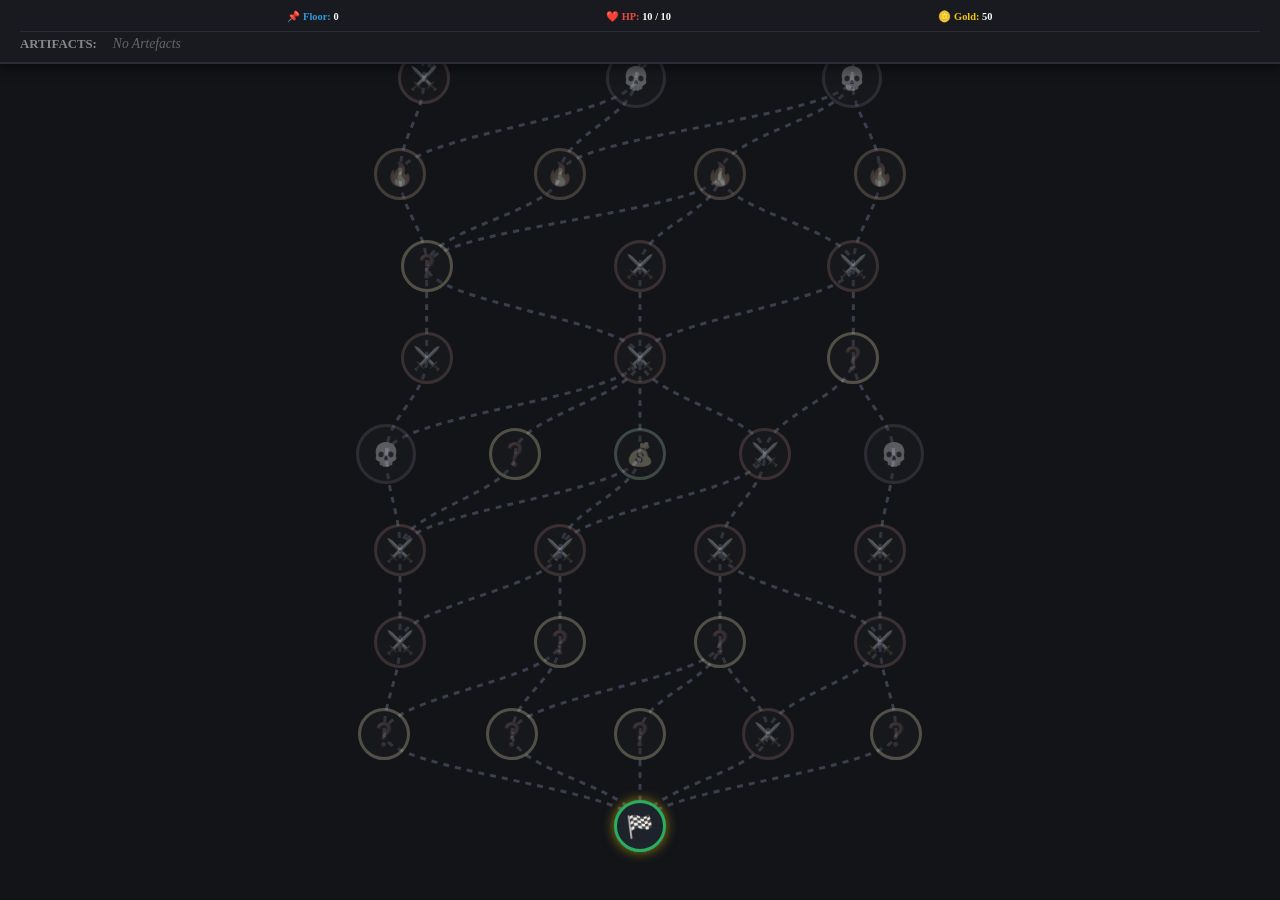
<file: index.html>
<!doctype html>
<html lang="en">
  <head>
    <meta charset="UTF-8" />
    <meta name="viewport" content="width=device-width, initial-scale=1.0" />
    <title>Card Game</title>
    <!-- Icon for the game below here -->
    <link rel="icon" href="data:," />
    <link rel="stylesheet" href="CSS/utilities.css" />
    <link rel="stylesheet" href="CSS/board.css" />
    <link rel="stylesheet" href="CSS/cards.css" />
    <link rel="stylesheet" href="CSS/map.css" />
    <link rel="stylesheet" href="CSS/event.css" />
    <link rel="stylesheet" href="CSS/topbar.css" />
  </head>
  <body>
    <div id="app"></div>

    <script type="module" src="JS/main.js"></script>
  </body>
</html>
</file>
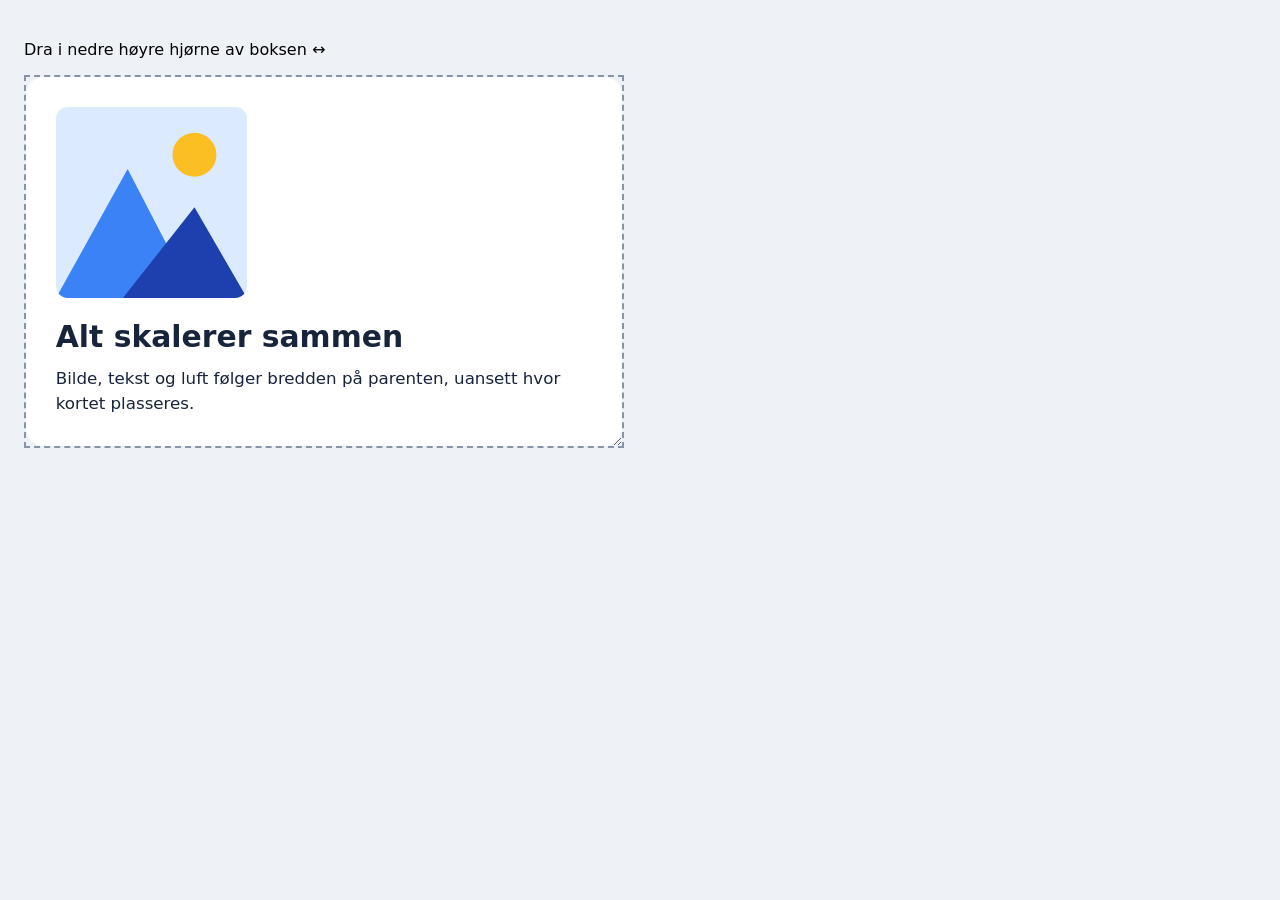
<file: testinggroundLars.html>
<!doctype html>
<html lang="nb">
  <head>
    <meta charset="UTF-8" />
    <meta name="viewport" content="width=device-width, initial-scale=1" />
    <title>Proporsjonal skalering</title>

    <style>
      * {
        box-sizing: border-box;
      }

      body {
        margin: 0;
        padding: 24px;
        font-family: system-ui, sans-serif;
        background: #eef2f6;
      }

      .testområde {
        width: 600px;
        max-width: 100%;
        min-width: 200px;
        resize: horizontal;
        overflow: auto;
        border: 2px dashed #8794a8;
      }

      .parent {
        width: 100%;
        container-type: inline-size;
      }

      .kort {
        width: 100%;
        aspect-ratio: 2 / 1;
        display: grid;
        align-items: center;

        gap: 4cqw;
        padding: 5cqw;
        border-radius: 3cqw;

        color: #17243b;
        background: white;
      }

      .bilde {
        display: block;
        width: 32cqw;
        height: 32cqw;
        flex-shrink: 0;
        object-fit: cover;
        border-radius: 2cqw;
      }

      .tekst {
        flex: 1;
        min-width: 0;
      }

      h1 {
        margin: 0 0 2cqw;
        font-size: 5cqw;
        line-height: 1.1;
      }

      .tekst p {
        margin: 0;
        font-size: 2.8cqw;
        line-height: 1.5;
      }
    </style>
  </head>

  <body>
    <p>Dra i nedre høyre hjørne av boksen ↔</p>

    <div class="testområde">
      <div class="parent">
        <article class="kort">
          <img
            class="bilde"
            alt="Illustrasjon av fjell og sol"
            src="data:image/svg+xml,%3Csvg xmlns='http://www.w3.org/2000/svg' viewBox='0 0 200 200'%3E%3Crect width='200' height='200' fill='%23dbeafe'/%3E%3Ccircle cx='145' cy='50' r='23' fill='%23fbbf24'/%3E%3Cpath d='M0 200L75 65L145 200Z' fill='%233b82f6'/%3E%3Cpath d='M70 200L145 105L200 200Z' fill='%231e40af'/%3E%3C/svg%3E"
          />

          <div class="tekst">
            <h1>Alt skalerer sammen</h1>
            <p>
              Bilde, tekst og luft følger bredden på parenten, uansett hvor
              kortet plasseres.
            </p>
          </div>
        </article>
      </div>
    </div>
  </body>
</html>
</file>
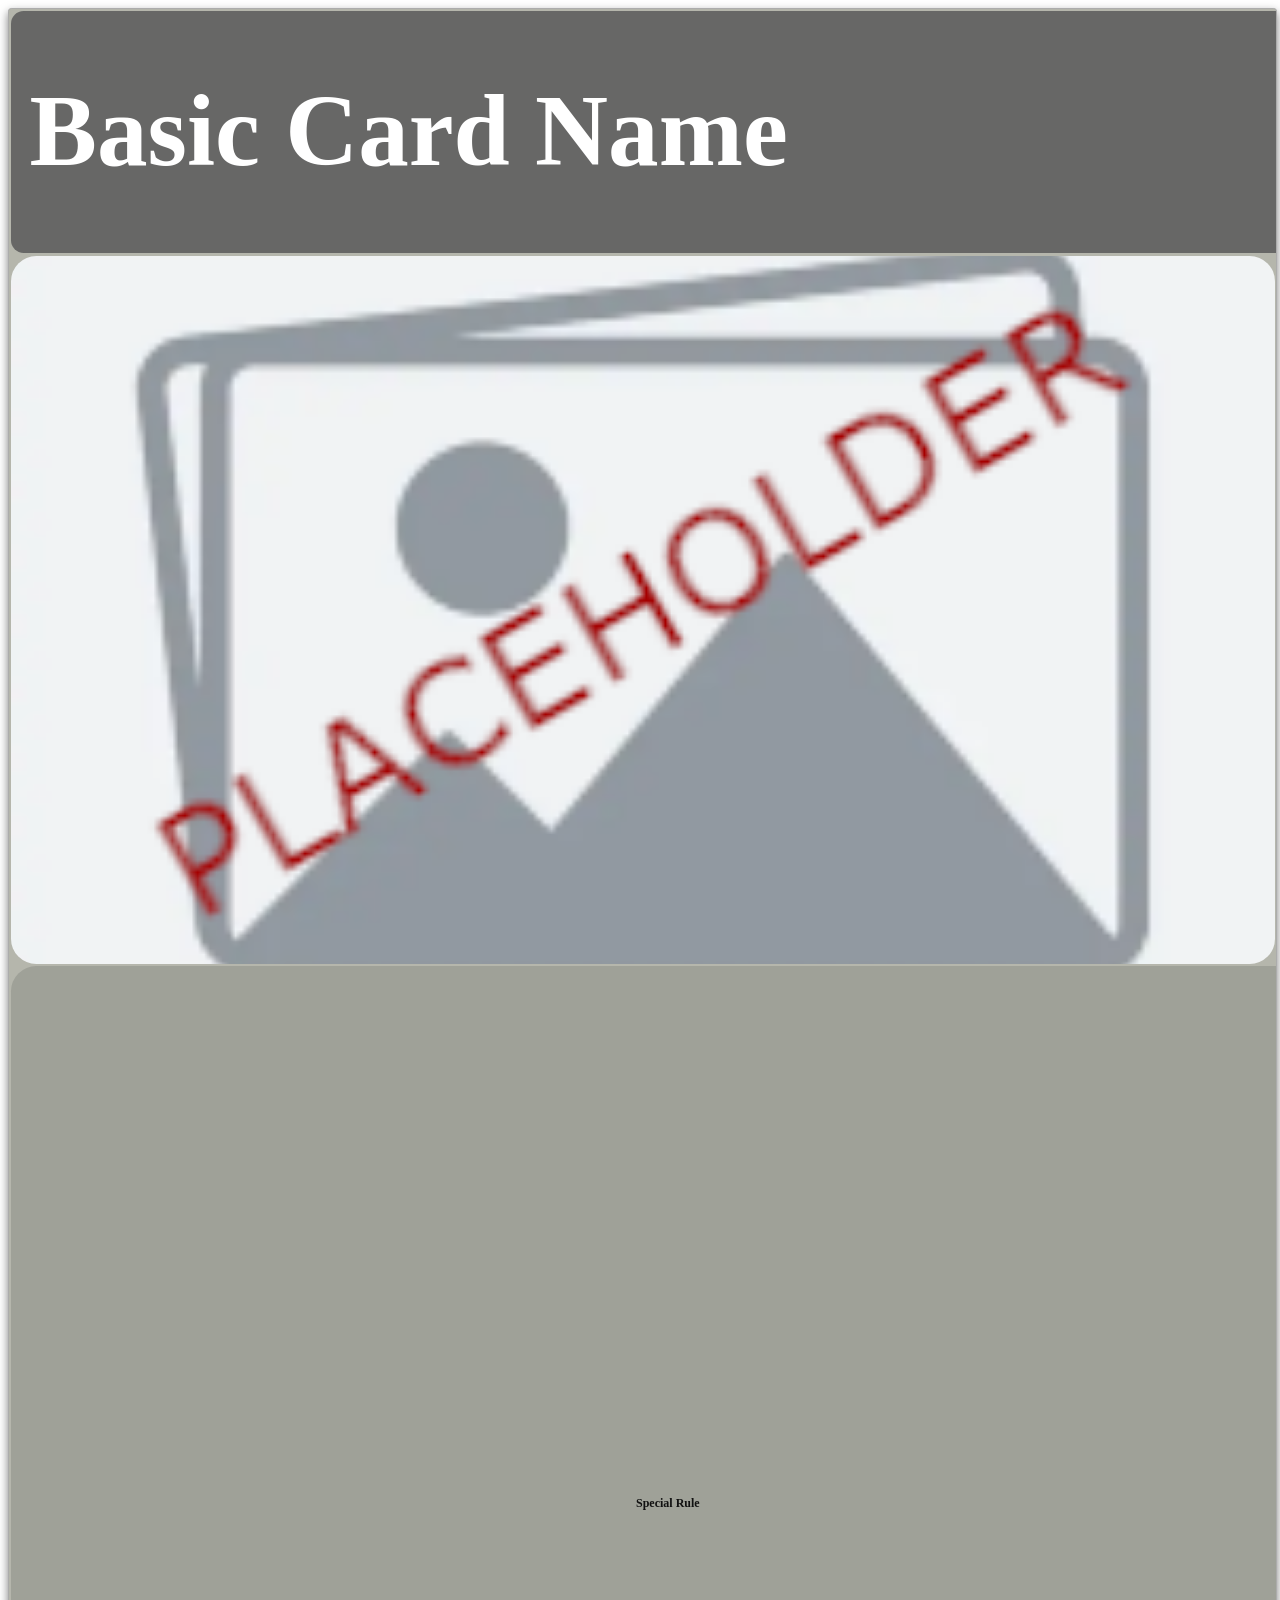
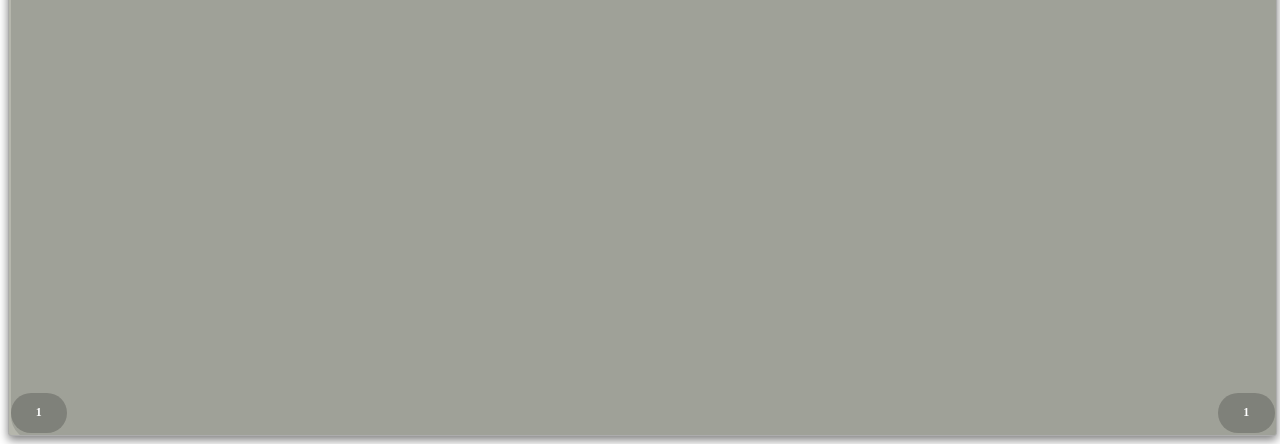
<file: HTML/card.html>
<!-- Her putter vi alt av HTML som har med kort å gjøre. -->
<!doctype html>
<html lang="en">
  <head>
    <meta charset="UTF-8" />
    <meta name="viewport" content="width=device-width, initial-scale=1.0" />
    <title>Card</title>
    <link rel="stylesheet" href="../CSS/cards.css" />
  </head>

  <!-- HUSK AT DETTE EGENTLIG IKKE ER I BRUK - DU HAR ET JS SCRIPT SOM GENERERER DETTE -->

  <body>
    <div class="card">
      <div class="cardHeader">
        <span class="cardName">Basic Card Name</span>
        <span class="cardCost">1</span>
      </div>

      <div class="card-portraitBox">
        <img
          class="card-portrait"
          src="../Assets/CardPortraits/PlaceholderPortrait.png"
          alt="Art for the Card"
        />
      </div>

      <div class="cardspecialsBox">
        <div class="cardSpecials">Special Rule</div>
      </div>

      <div class="card-stats">
        <div class="cardAtk">1</div>
        <div class="cardHP">1</div>
      </div>
    </div>
  </body>
</html>
</file>
<file: CSS/utilities.css>
/* =========================================================
   GLOBAL BOX SIZING
   ========================================================= */

*,
*::before,
*::after {
  box-sizing: border-box;
}


/* =========================================================
   HTML / BODY / APP
   ========================================================= */

html,
body,
#app {
  width: 100%;
  height: 100%;

  margin: 0;
  padding: 0;

  overflow: hidden;
}


/* =========================================================
   BODY
   ========================================================= */

body {
  background-color: #121418;

  color: #f0f0f0;

  width: 100%;
  height: 100%;

  overflow: hidden;
}


/* =========================================================
   FLEXBOX & LAYOUT HELPERS
   ========================================================= */

.row {
  display: flex;

  flex-direction: row;
}

.column {
  display: flex;

  flex-direction: column;
}

.justify-center {
  justify-content: center;
}

.justify-evenly {
  justify-content: space-evenly;
}

.align-center {
  align-items: center;
}

.padding-1 {
  padding: 1em;
}

.margin-1 {
  margin: 1em;
}

.gap-1 {
  gap: 1em;
}

/* =========================================================
   REWARDS OVERLAY
   ========================================================= */

.overlay {
  position: fixed;
  top: 0;
  left: 0;
  width: 100vw;
  height: 100vh;
  background-color: rgba(0, 0, 0, 0.75);
  backdrop-filter: blur(3px);
  display: flex;
  align-items: center;
  justify-content: center;
  z-index: 1000;
  transition: opacity 0.3s ease;
}

.overlay.hidden {
  display: none;
}

.reward-modal {
  background-color: #1a1a24;
  border: 2px solid #3b3b54;
  border-radius: 12px;
  padding: 24px;
  width: 90%;
  max-width: 720px;
  text-align: center;
  box-shadow: 0 12px 32px rgba(0, 0, 0, 0.8);
  color: #ffffff;
}

.reward-title {
  font-size: 2rem;
  color: #ffd700;
  margin-bottom: 16px;
  letter-spacing: 2px;
}

.payout-container {
  display: flex;
  justify-content: center;
  gap: 16px;
  margin-bottom: 20px;
}

.reward-item {
  background: #2a2a38;
  border: 1px solid #4a4a62;
  padding: 10px 20px;
  border-radius: 8px;
  cursor: pointer;
  display: flex;
  align-items: center;
  gap: 8px;
  font-weight: bold;
  transition: transform 0.15s ease, border-color 0.15s ease;
}

.reward-item:hover {
  transform: translateY(-2px);
  border-color: #ffd700;
}

.card-rewards-grid {
  display: flex;
  justify-content: center;
  gap: 16px;
  margin: 20px 0;
  min-height: 200px;
}

.reward-card-wrapper {
  cursor: pointer;
  transition: transform 0.2s ease, box-shadow 0.2s ease;
}

.reward-card-wrapper:hover {
  transform: translateY(-8px) scale(1.05);
}

.reward-actions {
  margin-top: 20px;
}
</file>
<file: CSS/board.css>
/* =========================================================
   GLOBAL
   ========================================================= */

*,
*::before,
*::after {
  box-sizing: border-box;
}

html,
body,
#app {
  width: 100%;
  height: 100%;

  margin: 0;
  padding: 0;

  overflow: hidden;
}

/* =========================================================
   MAIN CONTAINER
   ========================================================= */

.main-container {
  width: 100%;
  height: 100%;

  display: flex;

  overflow: hidden;
}

/* =========================================================
   LEFT / RIGHT SIDES
   ========================================================= */

.left-side,
.right-side {
  /*
   * These panels always occupy exactly 15% of the screen.
   * Their contents cannot change the width of the board.
   */
  flex: 0 0 15%;

  width: 15%;

  min-width: 0;
  min-height: 0;

  display: flex;
  flex-direction: column;

  justify-content: center;
  align-items: center;

  gap: 2rem;

  overflow: hidden;
}

/* =========================================================
   ACTIONS
   ========================================================= */

.actions {
  display: flex;
  flex-direction: column;

  gap: 0.5rem;

  margin-bottom: 1rem;
}

.btn-action {
  padding: 0.6rem 1rem;

  background-color: #2e3440;
  color: #ffffff;

  border: 1px solid #4c566a;
  border-radius: 6px;

  font-weight: bold;
  font-size: 0.9rem;

  cursor: pointer;

  transition:
    background-color 0.2s ease,
    transform 0.1s ease;
}

.btn-action:hover {
  background-color: #3b4252;
  border-color: #88c0d0;
}

.btn-action:active {
  transform: scale(0.97);
}

/* =========================================================
   PLAYER DECK
   ========================================================= */

.player-deck {
  width: 100%;
  height: 20vh;

  flex: 0 0 auto;

  background: #1f242d;

  display: flex;
  flex-direction: column;

  align-items: center;
  justify-content: center;

  border: 1px solid #3b4252;
  border-radius: 8px;

  box-shadow: inset 0 0 10px rgba(0, 0, 0, 0.5);

  overflow: hidden;
}

/* =========================================================
   HP / ENERGY
   ========================================================= */

.hpEnergy {
  width: 100%;
  height: 15vh;

  flex: 0 0 auto;

  background: #1f242d;

  border: 1px solid #3b4252;
  border-radius: 8px;

  display: flex;
  align-items: center;
  justify-content: space-around;

  gap: 1rem;

  box-shadow: inset 0 0 10px rgba(0, 0, 0, 0.5);

  overflow: hidden;
}

.hp,
.energy {
  width: fit-content;
  min-width: 20%;

  height: auto;

  padding: 4px 8px;

  background-color: #4a515e;

  border-radius: 4px;
}

/* =========================================================
   BOARD
   ========================================================= */

.board {
  /*
   * The board occupies exactly the space between the
   * left and right side panels.
   */
  flex: 1 1 0;

  width: auto;
  height: 100%;

  min-width: 0;
  min-height: 0;

  display: grid;

  /*
   * The playable area gets all remaining space.
   *
   * The hand gets its own predictable height.
   */
  grid-template-rows:
    minmax(0, 1fr)
    clamp(220px, 28vh, 320px);

  gap: 1rem;

  padding: 1rem 0;

  overflow: hidden;
}

/* =========================================================
   LANES CONTAINER
   ========================================================= */

.lanes {
  width: 100%;
  height: 100%;

  min-width: 0;
  min-height: 0;

  background: #181b20;

  border: 1px solid #2e3440;
  border-radius: 12px;

  padding: 1rem;

  display: grid;

  /*
   * THREE LANES.
   *
   * Every lane gets exactly one third of the available
   * vertical space.
   *
   * Empty lanes and occupied lanes are therefore identical
   * in size.
   */
  grid-template-rows: repeat(3, minmax(0, 1fr));

  gap: 1rem;

  /*Push the lanes slightly down*/
  margin-top: 10px;

  overflow: hidden;
}

/* =========================================================
   INDIVIDUAL LANES
   ========================================================= */

.lane-enemy,
.lane-player {
  /*
   * Every lane is controlled entirely by the grid row.
   * Contents cannot make it larger or smaller.
   */
  width: 100%;
  height: 100%;

  min-width: 0;
  min-height: 0;

  background: rgba(255, 255, 255, 0.02);

  border: 1px dashed rgba(255, 255, 255, 0.1);
  border-radius: 2px;

  /*
   * Exactly four card columns.
   *
   * Empty columns still occupy exactly the same space
   * as occupied columns.
   */
  display: grid;

  grid-template-columns: repeat(4, minmax(0, 1fr));

  align-items: center;
  justify-items: center;

  gap: 1rem;

  overflow: hidden;
}

/* =========================================================
   CARD SLOTS
   ========================================================= */

.card-slot {
  /*
   * The HEIGHT determines the card's overall size.
   *
   * Width is then derived entirely from the 5:8 aspect ratio.
   */
  height: 85%;
  width: auto;

  aspect-ratio: 5 / 8;

  min-width: 0;
  min-height: 0;

  /*
   * The slot cannot escape its grid cell.
   */
  max-height: 85%;
  max-width: 100%;

  display: flex;

  align-items: center;
  justify-content: center;

  border: 2px dashed rgba(255, 255, 255, 0.15);
  border-radius: 2px;

  color: #666;

  overflow: hidden;

  margin: 5px;

  transition: border-color 0.2s ease;
}

.card-slot:hover {
  border-color: rgba(255, 255, 255, 0.3);
}

/* =========================================================
   PLAYER HAND
   ========================================================= */

.player-hand {
  width: 100%;
  height: 100%;

  min-width: 0;
  min-height: 0;

  background: #181b20;

  border: 1px solid #2e3440;
  border-radius: 8px;

  display: flex;

  align-items: center;
  justify-content: center;

  gap: 8px;

  padding: 10px;

  overflow-x: auto;
  overflow-y: hidden;
}

/* =========================================================
   DECKS LAYOUT CONTAINER
   ========================================================= */

.decks-container {
  width: 100%;

  display: flex;
  flex-direction: column;

  padding: 10px;

  gap: 16px;

  align-items: center;
  justify-content: center;
}

/* =========================================================
   SHARED DECK CARD BASE
   ========================================================= */

.deck-pile {
  width: 180px;
  height: 250px;

  border-radius: 8px;

  display: flex;

  align-items: center;
  justify-content: center;

  text-align: center;

  font-family: inherit;
  font-weight: bold;
  font-size: 12px;

  cursor: pointer;
  user-select: none;

  padding: 8px;

  box-shadow: 3px 3px 0px rgba(0, 0, 0, 0.4);

  transition:
    transform 0.15s ease,
    box-shadow 0.15s ease,
    border-color 0.15s ease;
}

/* =========================================================
   MAIN DECK
   ========================================================= */

.main-deck {
  background: linear-gradient(135deg, #2c3e50, #1a252f);

  color: #ecf0f1;

  border: 2px solid #34495e;
}

.main-deck:hover {
  transform: translateY(-4px);

  border-color: #3498db;

  box-shadow: 3px 7px 0px rgba(0, 0, 0, 0.4);
}

.main-deckHighlighted {
  outline: 0.2cqw solid #5f82a5;
}

/* =========================================================
   FREE / SQUIRREL DECK
   ========================================================= */

.free-deck {
  background: linear-gradient(135deg, #4a2e1b, #2d1b0e);

  color: #f1c40f;

  border: 2px solid #d35400;
}

.free-deck:hover {
  transform: translateY(-4px);

  border-color: #f39c12;

  box-shadow: 3px 7px 0px rgba(0, 0, 0, 0.4);
}

.free-deckHighlighted {
  outline: 0.2cqw solid #eb660e;
}

/* =========================================================
   CLICK ACTIVE EFFECT
   ========================================================= */

.deck-pile:active {
  transform: translateY(0);

  box-shadow: 1px 1px 0px rgba(0, 0, 0, 0.4);
}
</file>
<file: CSS/cards.css>
/* =========================================================
   CARD BASE
   ========================================================= */

.card {
  aspect-ratio: 5 / 8;
  width: 100%;
  height: 100%;
  min-width: 0;
  min-height: 0;
  max-width: 100%;
  max-height: 100%;

  background-color: rgb(181, 182, 172);
  border: 0.1cqw solid #acacac;
  border-radius: 0.2rem;
  padding: 0.1rem;
  box-shadow: 0 4px 10px rgba(0, 0, 0, 0.5);

  container-type: inline-size;
  display: grid;

  /* 
   * 3-ROW GRID
   * Header = 12%
   * Portrait = 35%
   * Specials + Stats = Remaining space
   */
  grid-template-rows:
    12%
    35%
    minmax(0, 1fr);

  gap: 0.2cqw;
  position: relative;
  color: #ffffff;
  overflow: hidden;
}

/* =========================================================
   CARDS INSIDE BOARD SLOTS
   ========================================================= */

.card-slot .card {
  /*
   * The slot determines the outer dimensions.
   *
   * The card simply fills the slot.
   */
  width: 100%;
  height: 100%;

  max-width: 100%;
  max-height: 100%;

  min-width: 0;
  min-height: 0;
}

/* =========================================================
   CARDS INSIDE PLAYER HAND
   ========================================================= */

.player-hand .card {
  /*
   * Hand cards are intentionally larger.
   *
   * Height determines their size.
   * Aspect-ratio determines their width.
   */
  height: 90%;
  width: auto;

  max-height: 320cqw;

  flex: 0 0 auto;
}

/* =========================================================
   REWARDS SCREEN - MUST REFACTOR LATER
   ========================================================= */

.reward-card-wrapper .card,
.card-rewards-grid .card {
  height: 240px;
  width: auto;
  aspect-ratio: 5 / 8;
  min-width: unset;
  min-height: unset;
}

/* =========================================================
   CARD HEADER
   ========================================================= */

.cardHeader {
  width: 100%;
  height: 100%;

  min-width: 0;
  min-height: 0;

  display: flex;

  justify-content: space-between;
  align-items: center;

  padding: 0 1.5cqw;

  background-color: hsla(240, 16%, 12%, 0.5);

  border-radius: 1cqw;

  pointer-events: none;

  overflow: hidden;
}

.cardName,
.cardCost {
  font-size: clamp(0.6em, 5cqw, 0.9em);

  font-weight: bold;

  line-height: 1;

  /*
   * Names never wrap onto two lines.
   */
  white-space: nowrap;

  overflow: hidden;

  text-overflow: ellipsis;

  min-width: 0;
}

.cardName {
  flex: 1 1 auto;

  text-align: left;

  font-size: 8cqw;
}

.cardCost {
  flex: 0 0 auto;

  margin-left: 4cqw;
}

/* =========================================================
   CARD PORTRAIT
   ========================================================= */

.card-portraitBox {
  width: 100%;
  height: 100%;

  min-width: 0;
  min-height: 0;

  display: flex;

  align-items: center;
  justify-content: center;

  background-color: #111;

  overflow: hidden;

  border-radius: 2cqw;
}

.card-portrait {
  width: 100%;
  height: 100%;

  display: block;

  object-fit: cover;
}

/* =========================================================
   CARD SPECIALS
   ========================================================= */

.cardspecialsBox {
  width: 100%;
  height: 100%;
  min-width: 0;
  min-height: 0;

  background-color: rgba(132, 133, 126, 0.445);
  border-radius: 2cqw;
  color: #111;

  display: flex;
  flex-direction: column;
  justify-content: space-between;
  align-items: center;

  padding: 2cqw;
  overflow: hidden;
}

.cardSpecials {
  font-size: clamp(0.5rem, 6cqw, 0.75rem);
  font-weight: bold;
  line-height: 1.1;
  text-align: center;
  pointer-events: none;
  overflow: hidden;
  flex: 1 1 auto;
  width: 100%;

  display: flex;
  align-items: center;
  justify-content: center;
}

/* =========================================================
   CARD STATS
   ========================================================= */

.card-stats {
  width: 100%;
  display: flex;
  justify-content: space-between;
  align-items: center;
  gap: 2cqw;
  flex: 0 0 auto;
}

.cardHP,
.cardAtk {
  font-size: clamp(0.5rem, 8cqw, 0.75rem);
  font-weight: bold;
  pointer-events: none;
  padding: 1cqw 2cqw;
  border-radius: 2cqw;
  background-color: rgba(0, 0, 0, 0.2);
  color: #fff;
  white-space: nowrap;
}

/* =========================================================
   SELECTED CARD
   ========================================================= */

.card.selected {
  outline: 0.2cqw solid #f39c12;

  transform: translateY(-10px);

  transition: transform 0.15s ease;
}
</file>
<file: CSS/map.css>
/* =========================================================
   MAP CONTAINER & OVERLAYS
   ========================================================= */

.map-view-container {
  position: relative;
  width: 100%;
  height: 100vh;
  background-color: #121418;
  overflow-y: auto;
  overflow-x: hidden;
  display: flex;
  flex-direction: column;
  align-items: center;
  padding: 3rem 0;
  box-sizing: border-box;
}

/* SVG layer sits behind nodes and fills the scrollable canvas */
.map-svg-layer {
  position: absolute;
  top: 0;
  left: 0;
  pointer-events: none;
  z-index: 1;
}

/* Nodes container stacks floors from bottom (Floor 0) to top (Floor 15) */
.map-nodes-layer {
  position: relative;
  z-index: 2;
  display: flex;
  flex-direction: column-reverse;
  gap: 2.5rem;
  width: 100%;
  max-width: 800px;
  margin: auto 0;
}

/* =========================================================
   FLOOR ROWS
   ========================================================= */

.map-row {
  display: flex;
  justify-content: space-around;
  align-items: center;
  width: 100%;
  padding: 0 10%;
  box-sizing: border-box;
}

/* =========================================================
   MAP NODE BUTTONS
   ========================================================= */

.map-node {
  width: 52px;
  height: 52px;
  border-radius: 50%;
  border: 3px solid #3a3f4d;
  background-color: #1e222b;
  color: #ffffff;
  display: flex;
  align-items: center;
  justify-content: center;
  font-size: 1.4rem;
  cursor: pointer;
  transition:
    transform 0.2s ease,
    border-color 0.2s ease,
    box-shadow 0.2s ease;
  position: relative;
  outline: none;
}

.node-icon {
  pointer-events: none;
  user-select: none;
}

/* Node Types */
.map-node.node-startingArea {
  border-color: #27ae60;
}
.map-node.node-combat {
  border-color: #e74c3c;
}
.map-node.node-event {
  border-color: #f1c40f;
}
.map-node.node-elite {
  border-color: #8e44ad;
  width: 60px;
  height: 60px;
}
.map-node.node-rest {
  border-color: #e67e22;
}
.map-node.node-shop {
  border-color: #2ecc71;
}
.map-node.node-boss {
  border-color: #c0392b;
  width: 72px;
  height: 72px;
  font-size: 2rem;
}

/* =========================================================
   NODE INTERACTION & STATUS STATES
   ========================================================= */

/* Available (Current choices) */
.map-node.status-available {
  box-shadow: 0 0 12px rgba(241, 196, 15, 0.6);
  animation: pulse-node 1.8s infinite ease-in-out;
}

.map-node.status-available:hover {
  transform: scale(1.18);
  box-shadow: 0 0 20px rgba(241, 196, 15, 0.9);
}

/* Completed (Visited) */
.map-node.status-completed {
  opacity: 0.6;
  border-color: #7f8c8d;
  background-color: #2c3e50;
  cursor: default;
}

/* Locked (Unreachable) */
.map-node.status-locked {
  opacity: 0.35;
  cursor: not-allowed;
  filter: grayscale(80%);
}

@keyframes pulse-node {
  0% {
    transform: scale(1);
  }
  50% {
    transform: scale(1.08);
  }
  100% {
    transform: scale(1);
  }
}

/* =========================================================
   SVG CONNECTING PATHS
   ========================================================= */

.map-path {
  fill: none;
  stroke: #3a3f4d;
  stroke-width: 3px;
  stroke-dasharray: 6, 6;
  transition: stroke 0.3s ease;
}

.map-path.completed {
  stroke: #f1c40f;
  stroke-width: 4px;
  stroke-dasharray: none;
}
</file>
<file: CSS/event.css>
.event-view-container {
  display: flex;
  flex-direction: column;
  align-items: center;
  justify-content: center;
  width: 100%;
  height: 100vh;
  background-color: #0c0d14;
  color: #e0e0e0;
  padding: 24px;
  box-sizing: border-box;
}

.event-title {
  font-size: 2rem;
  color: #f39c12;
  margin-bottom: 20px;
  text-align: center;
  letter-spacing: 1px;
  text-shadow: 0 0 10px rgba(243, 156, 18, 0.3);
}

.event-body {
  display: flex;
  flex-direction: column;
  align-items: center;
  max-width: 650px;
  width: 100%;
  background: rgba(255, 255, 255, 0.04);
  border: 1px solid rgba(255, 255, 255, 0.1);
  border-radius: 8px;
  padding: 24px;
  margin-bottom: 24px;
  box-shadow: 0 4px 20px rgba(0, 0, 0, 0.6);
}

.event-art {
  max-width: 100%;
  max-height: 240px;
  object-fit: cover;
  border-radius: 6px;
  margin-bottom: 20px;
  border: 1px solid #374151;
}

.event-text {
  font-size: 1.1rem;
  line-height: 1.6;
  text-align: left;
  width: 100%;
  margin: 0;
  color: #d1d5db;
}

.event-options {
  display: flex;
  flex-direction: column;
  gap: 12px;
  max-width: 650px;
  width: 100%;
}

.event-option-btn {
  background: #1f2937;
  color: #f9fafb;
  border: 1px solid #374151;
  padding: 14px 20px;
  border-radius: 6px;
  font-size: 1rem;
  cursor: pointer;
  transition: all 0.2s ease;
  text-align: left;
}

.event-option-btn:hover:not(:disabled) {
  background: #374151;
  border-color: #f39c12;
  transform: translateY(-2px);
  box-shadow: 0 2px 8px rgba(0, 0, 0, 0.4);
}

.event-option-btn:disabled,
.event-option-btn.disabled {
  background: #111827;
  color: #4b5563;
  border-color: #1f2937;
  cursor: not-allowed;
  opacity: 0.5;
}
</file>
<file: CSS/topbar.css>
#global-top-bar {
  position: fixed;
  top: 0;
  left: 0;
  width: 100%;
  background: #181a20;
  border-bottom: 2px solid #2a2d37;
  padding: 10px 20px;
  display: flex;
  flex-direction: column;
  gap: 8px;
  z-index: 2000;
  box-shadow: 0 4px 12px rgba(0,0,0,0.5);
  box-sizing: border-box;
}

.topbar-stats-row {
  font-weight: bold;
  font-size: 0.65rem;
}

.topbar-stat-floor { color: #3498db; }
.topbar-stat-hp { color: #e74c3c; }
.topbar-stat-gold { color: #f1c40f; }
.topbar-stat-value { color: #fff; }

.topbar-artefacts-row {
  min-height: 20px;
  padding-top: 4px;
  border-top: 1px solid #2a2d37;
}

.topbar-artefacts-label {
  font-size: 0.8rem;
  color: #888;
  font-weight: bold;
  text-transform: uppercase;
}

.topbar-empty-artefacts {
  color: #666;
  font-size: 0.85rem;
  font-style: italic;
}

.topbar-artefact-tag {
  padding: 4px 10px;
  font-size: 0.65rem;
  background: #252836;
  border: 1px solid #454962;
  border-radius: 4px;
  cursor: help; /* Shows a question mark on hover since we use the 'title' tooltip */
}

/* Helper utility for the flex wrapper if you don't already have one globally */
.flex-wrap {
  flex-wrap: wrap;
}
</file>
